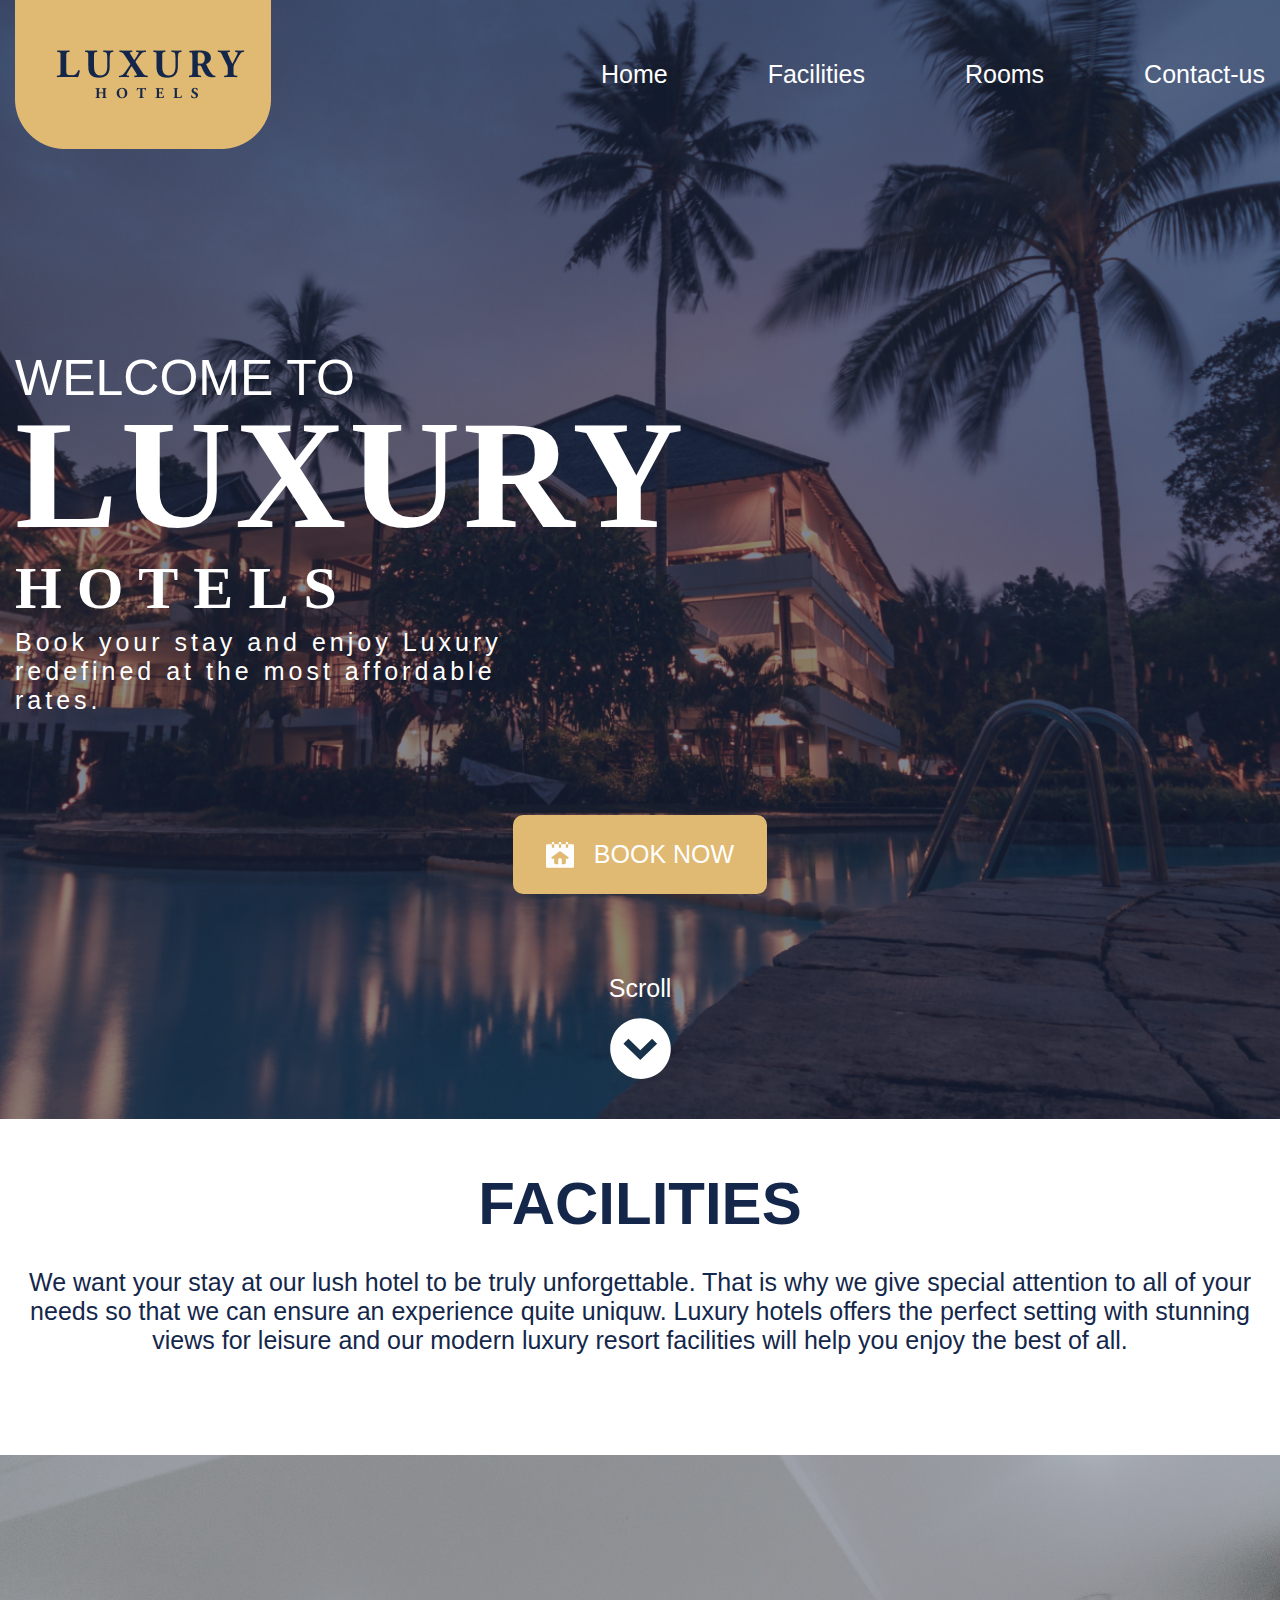
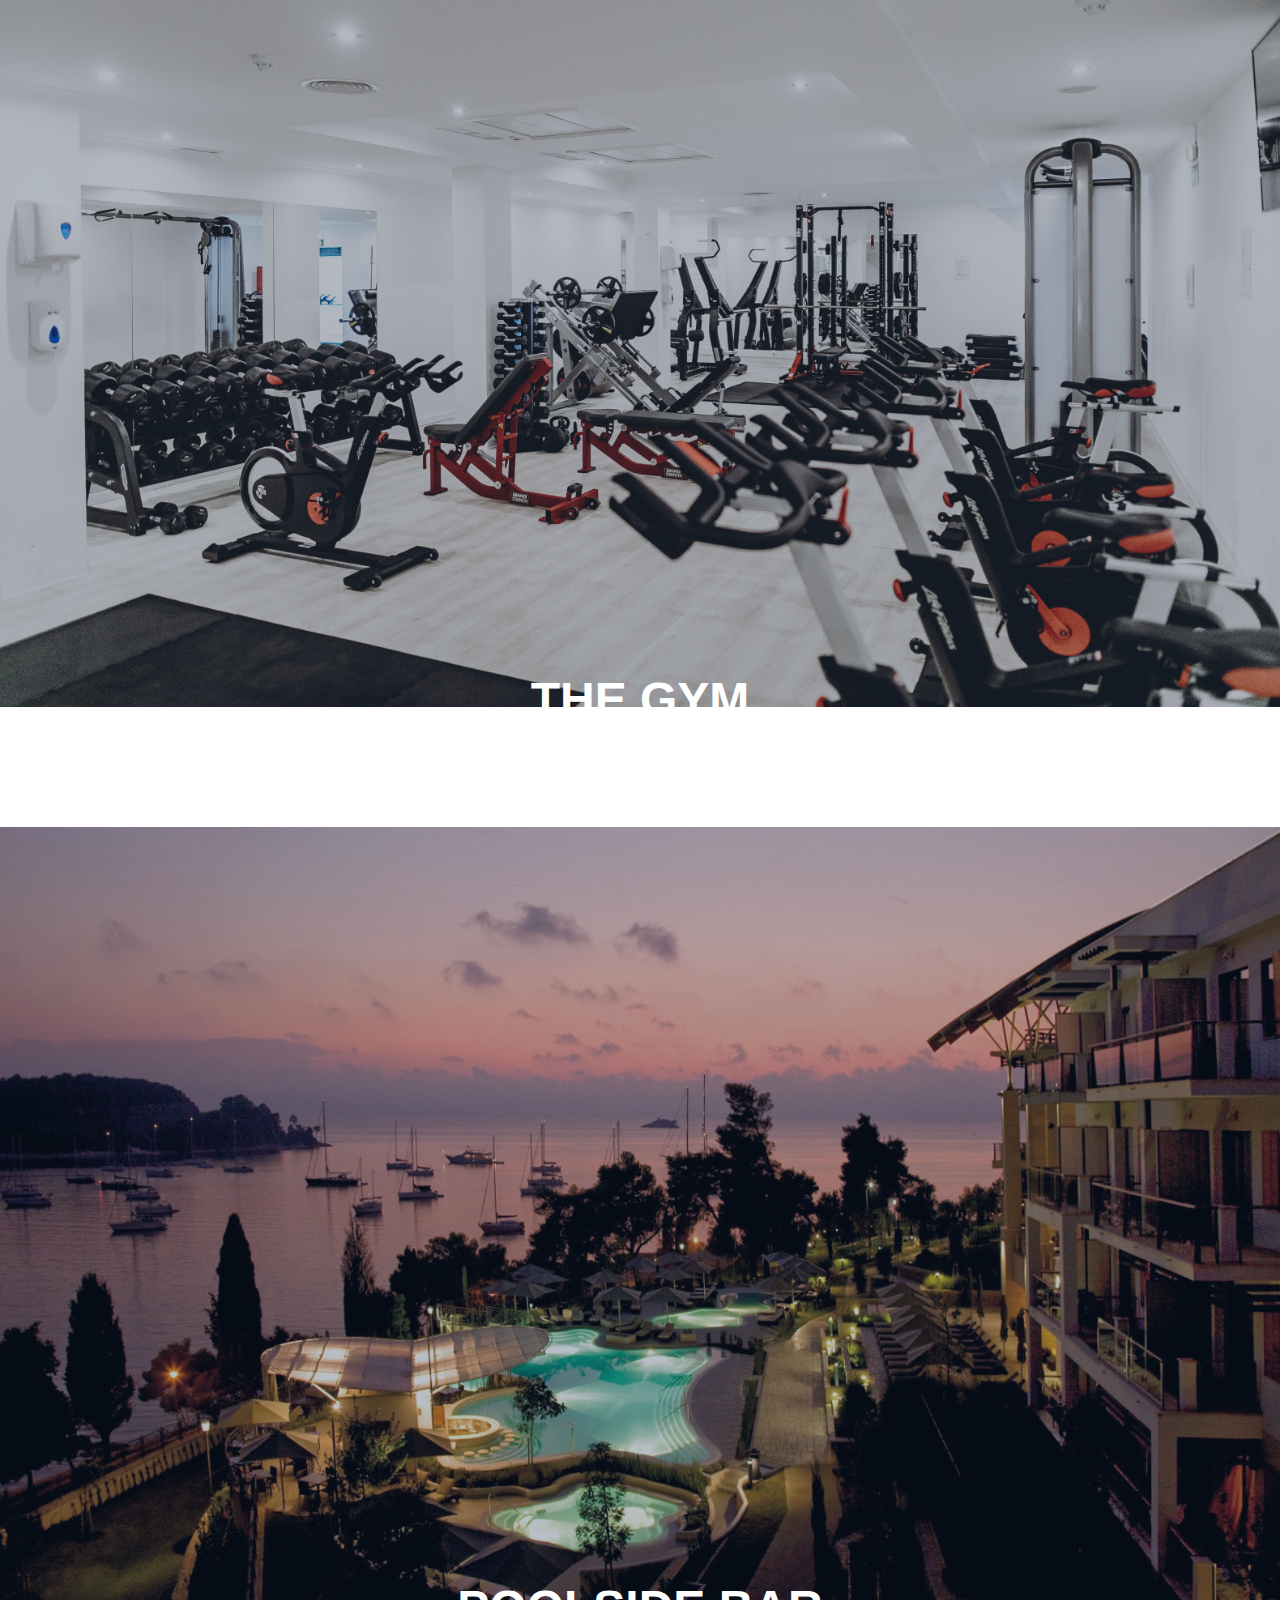
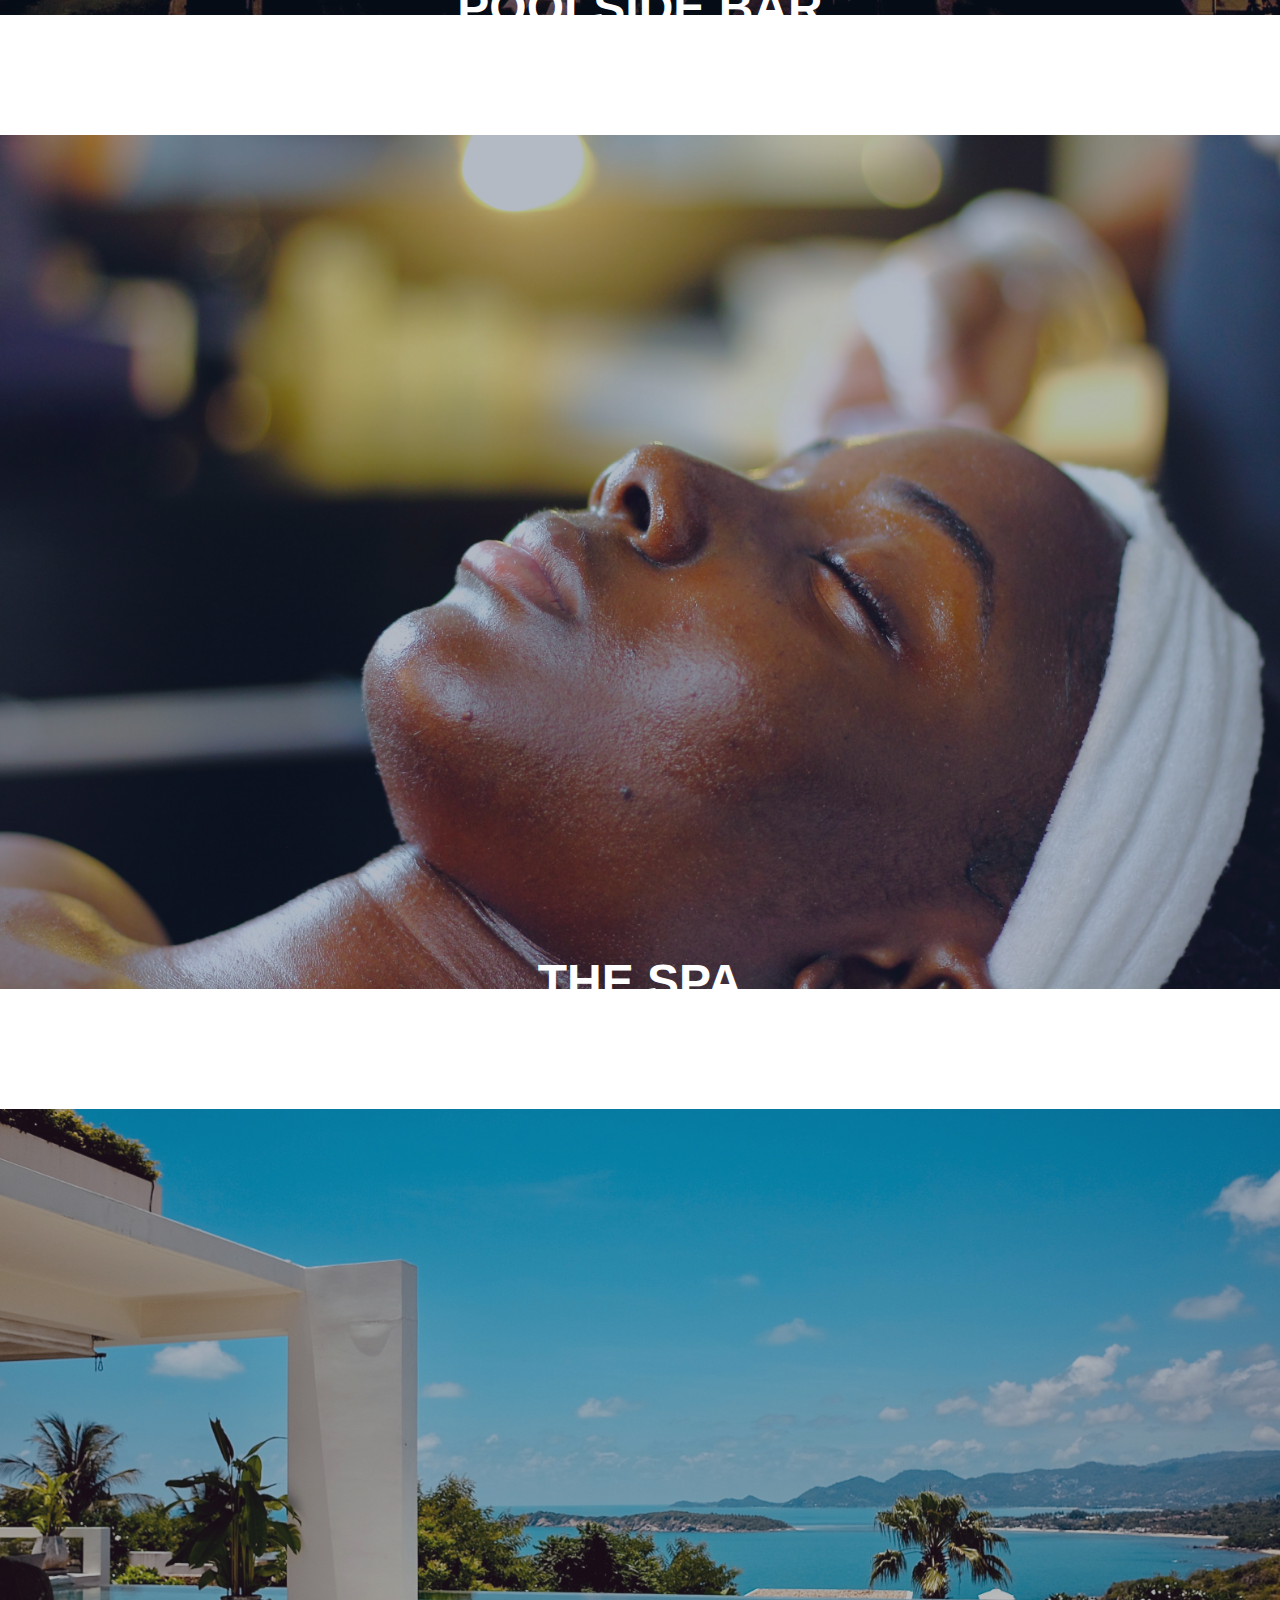
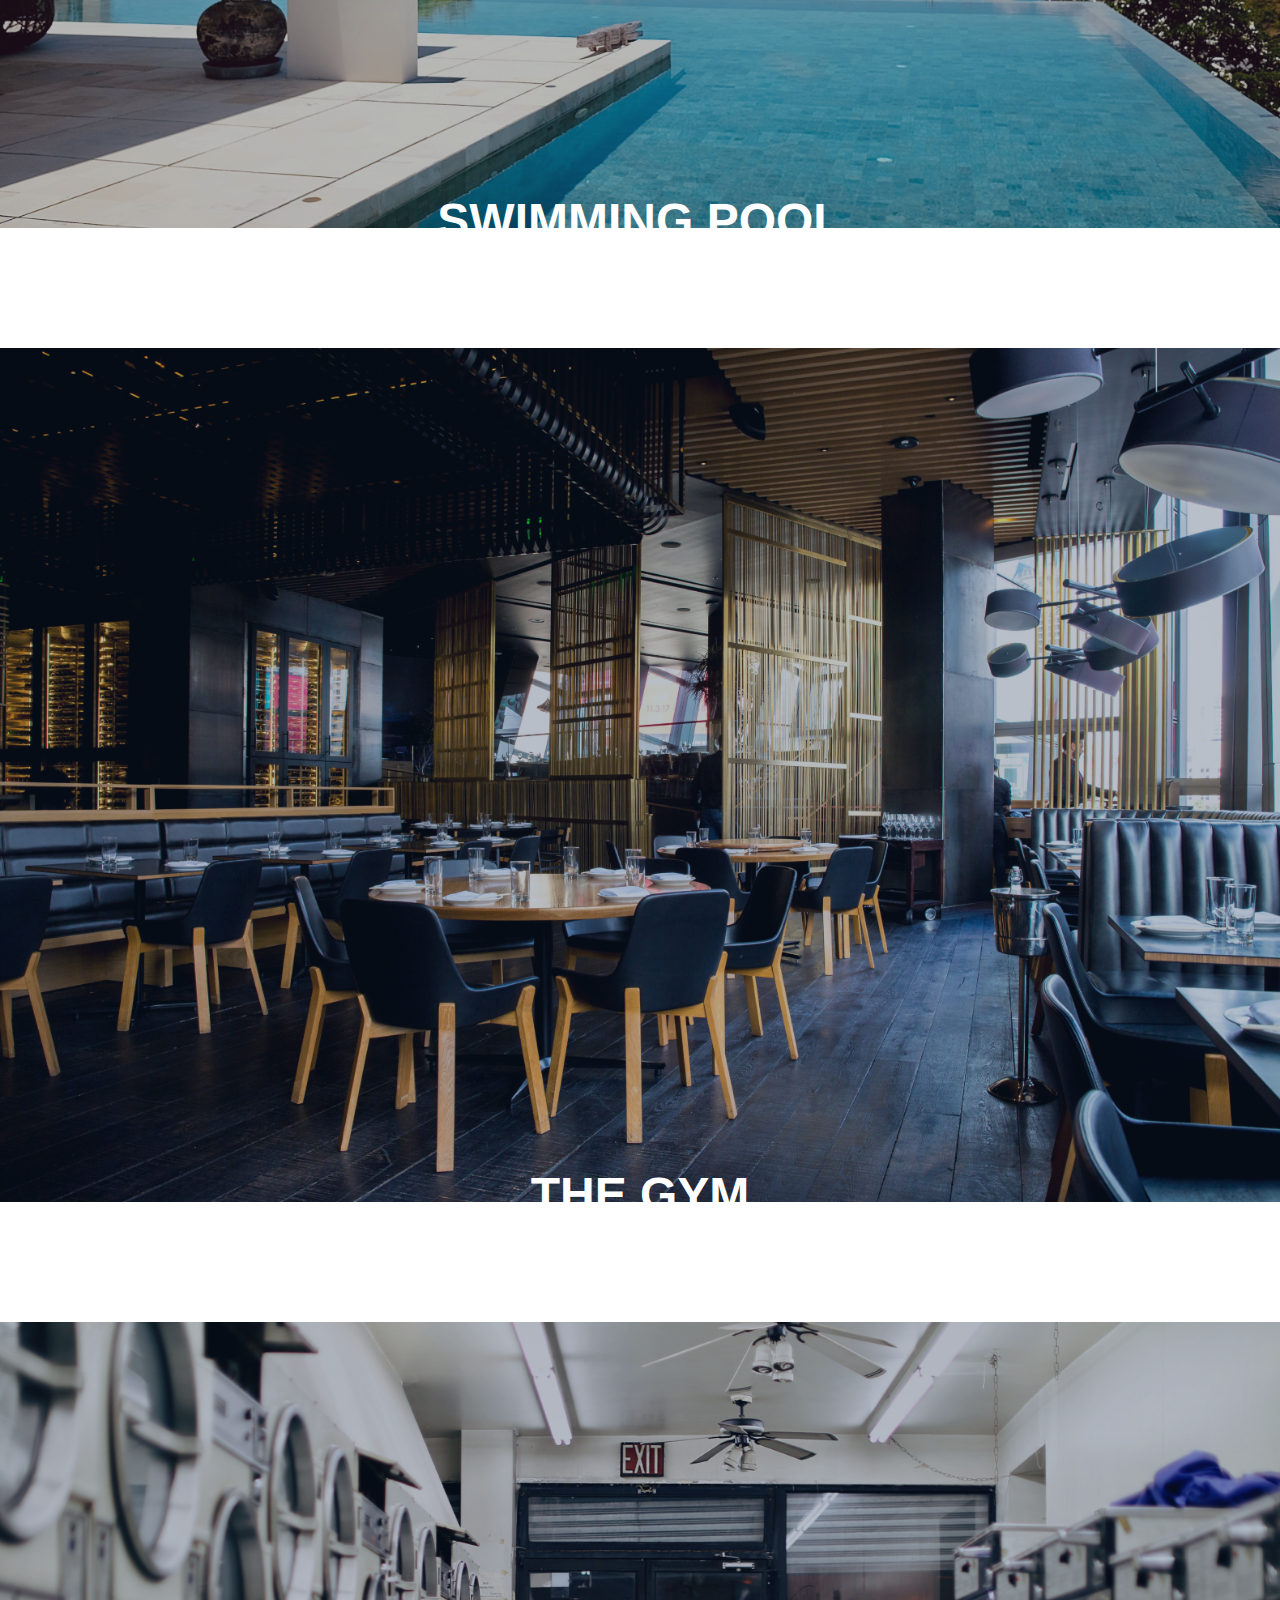
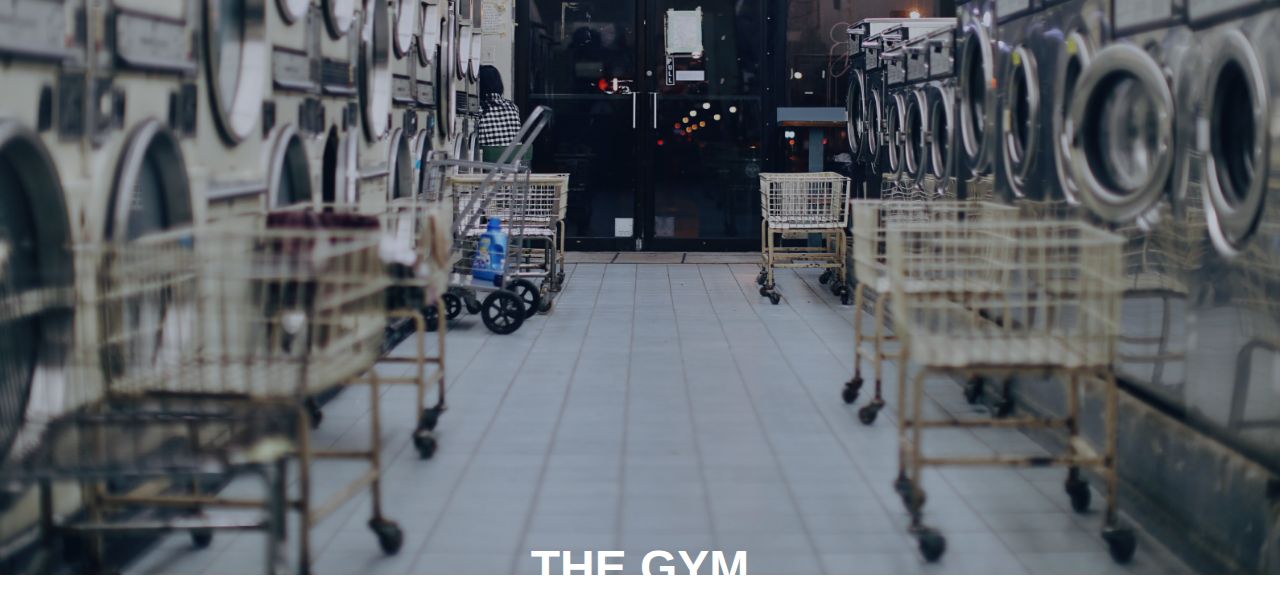
<file: index2.html>
<!DOCTYPE html>
<html lang="en">
<head>
    <meta charset="UTF-8">
    <meta name="viewport" content="width=device-width, initial-scale=1.0">
    <title>Document</title>
    <link rel="stylesheet" href="./index.html">
    <link rel="stylesheet" href="./main.css">
</head>
<body>
    <header class="header header2">
        <div class="container">
            <nav class="nav">
                <img src="./img/logo.png" alt="" class="logo">
                <div class="menu">
                    <a href="index.html">Home</a>
                    <a href="index2.html">Facilities</a>
                    <a href="">Rooms</a>
                    <a href="">Contact-us</a>
                </div>
            </nav>

            <div class="title">
                <h3>WELCOME TO</h3>
                <h1>LUXURY</h1>
                <h2>HOTELS</h2>
                <p>Book your stay and enjoy Luxury
                    redefined at the most affordable rates.</p>
            </div>

            <div class="book">
                <button class="btn">
                    <img src="./img/domik.svg" alt="">
                    BOOK NOW
                </button>
                <p>Scroll</p>
                <img src="./img/scroll1.svg" alt="" class="scroll">
            </div>
        </div>
    </header>


<div class="section section3">

<div class="container">
    <div class="box3">
        <h2>FACILITIES</h2>
        <p>We want your stay at our lush hotel to be truly unforgettable.  That is why we give special attention to all of your needs so 
            that we can ensure an experience quite uniquw. Luxury hotels offers the perfect setting with stunning views for leisure
            and our modern luxury resort facilities will help you enjoy the best of all. </p>
    </div>
</div>



</div>

<div class="wrap3">
<div class="card3">
    <img src="./Group 42.png" alt="">
    <h3>THE GYM</h3>
</div>
<div class="card3">
    <img src="./card2.png" alt="">
    <h3>POOLSIDE BAR</h3>
</div><div class="card3">
    <img src="./card3.png" alt="">
    <h3>THE SPA</h3>
</div><div class="card3">
    <img src="./card4.png" alt="">
    <h3>SWIMMING POOL</h3>
</div><div class="card3">
    <img src="./card5.png" alt="">
    <h3>THE GYM</h3>
</div><div class="card3">
    <img src="./card6.png" alt="">
    <h3>THE GYM</h3>
</div>


























</div>






















</body>
</html>
</file>
<file: main.css>
*{
    padding: 0;
    margin: 0;
    font-family: 'Gill Sans', 'Gill Sans MT', Calibri, 'Trebuchet MS', sans-serif;
}

body{
    color: #14274a;
}

.container{
    max-width: 1580px;
    margin: 0 auto;
    padding: 0 15px;
}

.header {
    background-image: url(./img/bg.png);
    color: #fff;
    background-repeat: no-repeat;
    background-size: cover;
    background-position: center;
    padding-bottom: 40px;
}

.nav {
    display: flex;
    align-items: center;
    justify-content: space-between;
    @media (max-width:1000px) {
        flex-direction: column;
    }
}

.logo {
}

.menu {
    display: flex;
    gap: 100px;
    
    @media (max-width:1000px) {
     flex-wrap: wrap;
     margin-top: 52px;
     gap: 30px;
    }

    a{
        color: #fff;
        font-size: 25px;
        text-decoration: none;
        transition: 0.5s;
        border-bottom: 1px solid transparent;

        &:hover{
            border-bottom: 1px solid white;
        }
    }
}

.title {
    margin: 200px 0 100px;
    h3{
        font-size: 50px;
        font-weight: 400;
        margin-bottom: -20px;
    }

    h1{
        font-size: 154px;
        font-family: 'Times New Roman', Times, serif;
        letter-spacing: 3px;
        margin-bottom: -10px;

        @media (max-width: 700px) {
            font-size: 100px;
        }

        @media (max-width: 500px) {
            font-size: 80px;
            margin-top: 10px;
        }
    }

    h2{
        font-size: 60px;
        font-family: 'Times New Roman', Times, serif;
        letter-spacing: 15px;
        margin-bottom: 5px;
    }

    p{
        font-size: 25px;
        max-width: 575px;
        letter-spacing: 4px;
    }
}
.book {
    display: flex;
    justify-content: center;
    flex-direction: column;
    align-items: center;
    p{
        font-size: 25px;
        margin: 80px 0 15px;
    }
}

.btn{
    background-color: #E0B973;
    border: none;
    padding: 25px 33px;
    font-size: 25px;
    color: white;
    align-items: center;
    display: flex;
    gap: 20px;
    border-radius: 10px;
}

.wrap1{
    display: flex;
    align-items: center;
    gap: 100px;
    margin-bottom: 69px;

    @media (max-width: 1300px) {
        flex-direction: column;
    }
}

.title1{
    font-size: 36px;
    text-align: center;
    margin: 85px 0;
}

.box1{
    border-left: 1px solid #122343;
    padding-left: 45px;
    h3{
        font-size: 60px;
    }

    p{
        font-size: 25px;
        margin: 25px 0 30px;
    }
} 

.img1{
    @media (max-width: 900px) {
        width: 100%;
    }
}

.wrap2{
    text-align: center;
    display: flex;
    flex-direction: column;
    gap: 20px;
    margin: 100px 0;

    h3{
        font-size: 60px;
    }

    h5{
        font-size: 30px;
    }

    p{
        font-size: 25px;
    }
}

.btns{
    display: flex;
    gap: 20px;
    justify-content: center;
}




.header2{
background-image: url(./img/bg2.jpg);

}

.box3{
    text-align: center;
 
    margin: 50px 0;


h2{


    font-size: 60px;
}
p{
    font-size: 25px;
    margin-top: 30px;
}














}


.card3{


    display: flex;
    justify-content: center;
    flex-direction: column;
    align-items: center;
    margin-top: 100px;
    





    img{
        max-width: 1580px;
        width: 100%;
    }
    
    
    
    h3{
        font-size: 48px;
        color: #fff;
        margin-top: -50px;
        position: relative
        max-width: 680px;
        width: 100%;
        text-align: center;
        padding-top: 15px;

        @media (max-width: 500px) {
        font-size: 30px;
        max-width: 300px;    
        }
    }
















}




.f-wrap{

    
}
</file>
